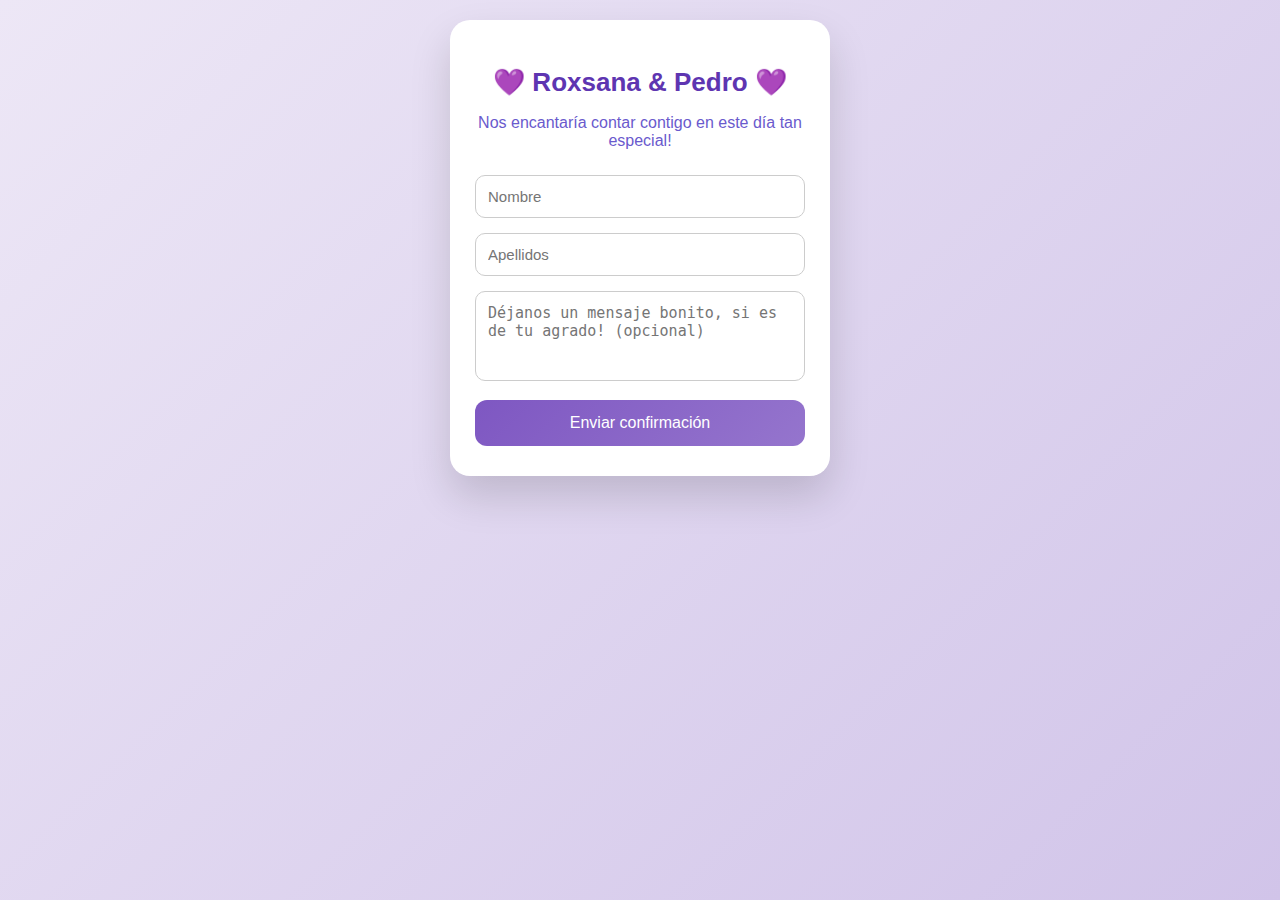
<file: index.html>
<!DOCTYPE html>
<html lang="es">
<head>
  <meta charset="UTF-8" />
  <meta name="viewport" content="width=device-width, initial-scale=1.0"/>
  <title>Roxsana & Pedro | Nuestra Boda</title>
  <link rel="stylesheet" href="./styles.css">
</head>
<body>

  <div class="container">
    <div class="card animate">
      <h1 class="couple-names">💜 Roxsana & Pedro 💜</h1>
      <p class="subtitle">Nos encantaría contar contigo en este día tan especial!</p>

      <input type="text" id="nombre" placeholder="Nombre">
      <input type="text" id="apellido" placeholder="Apellidos">

      <textarea id="mensaje" placeholder="Déjanos un mensaje bonito, si es de tu agrado! (opcional)"></textarea>

      <button id="enviar">Enviar confirmación</button>
    </div>
  </div>

  <div id="popup" class="popup hidden">
    <div class="popup-content">
      <h2>¡Gracias por acompañarnos! 💍</h2>
      <p>
        Gracias por confirmar tu presencia.<br>
        Será un honor compartir este día contigo.
        Te esperamos con muchas ansias💜.
      </p>
      <button onclick="cerrarPopup()">Cerrar</button>
    </div>
  </div>

  <script src="./script.js"></script>
</body>
</html>
</file>
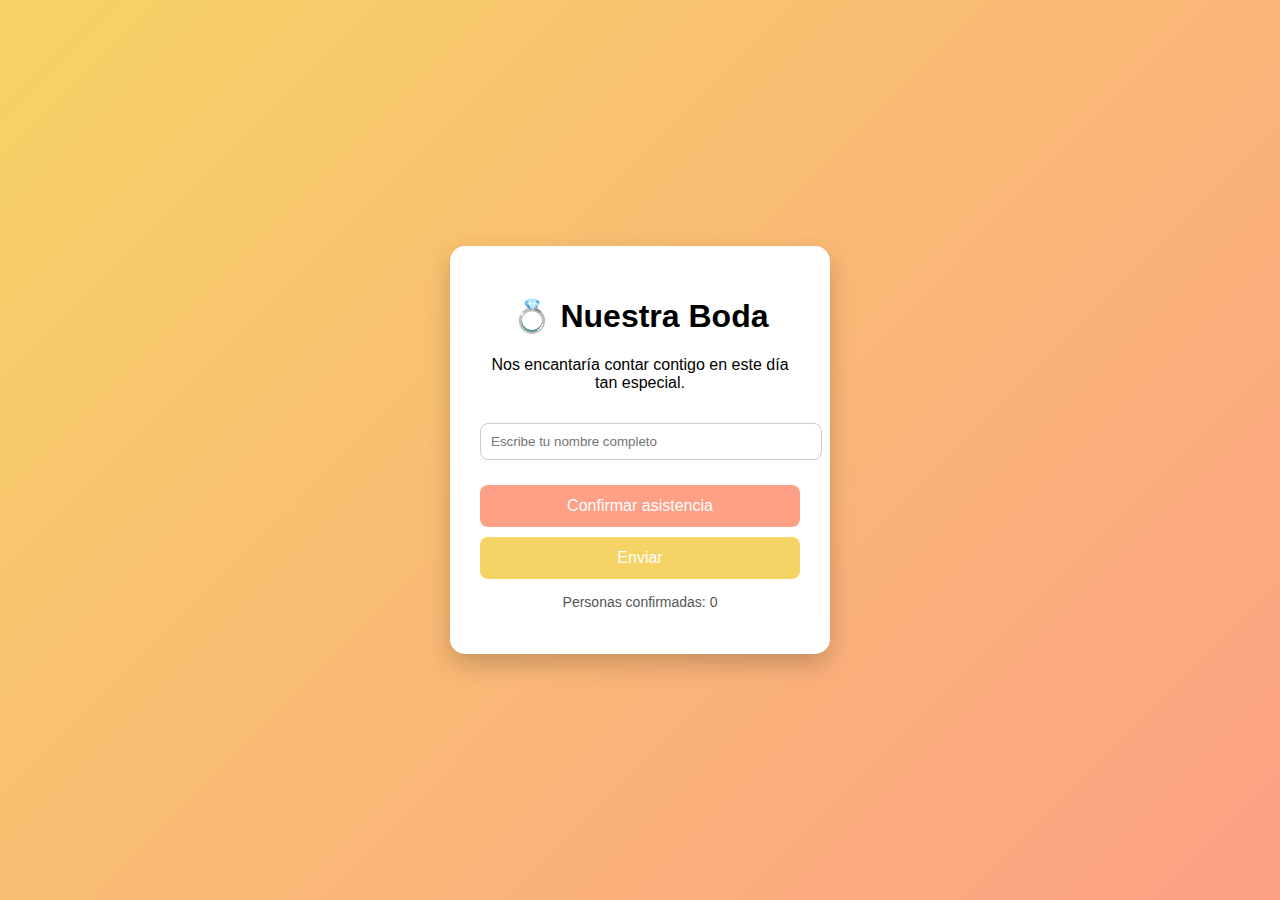
<file: confirmacion_boda/index.html>
<!DOCTYPE html>
<html lang="es">
<head>
    <meta charset="UTF-8">
    <title>Confirmación de Asistencia</title>
    <link rel="stylesheet" href="styles.css">
</head>
<body>
    <div class="card">
        <h1>💍 Nuestra Boda</h1>
        <p>Nos encantaría contar contigo en este día tan especial.</p>

        <input type="text" id="nombre" placeholder="Escribe tu nombre completo">

        <button id="confirmar">Confirmar asistencia</button>

        <button id="enviar" class="secondary">Enviar</button>

        <p id="contador">Personas confirmadas: <span>0</span></p>
    </div>

    <div id="popup" class="popup hidden">
        <div class="popup-content">
            <h2>¡Gracias!</h2>
            <p>Gracias por confirmar tu asistencia.<br>
            Los novios estarán felices de contar contigo 💖</p>
            <button onclick="cerrarPopup()">Cerrar</button>
        </div>
    </div>

    <script src="script.js"></script>
</body>
</html>
</file>
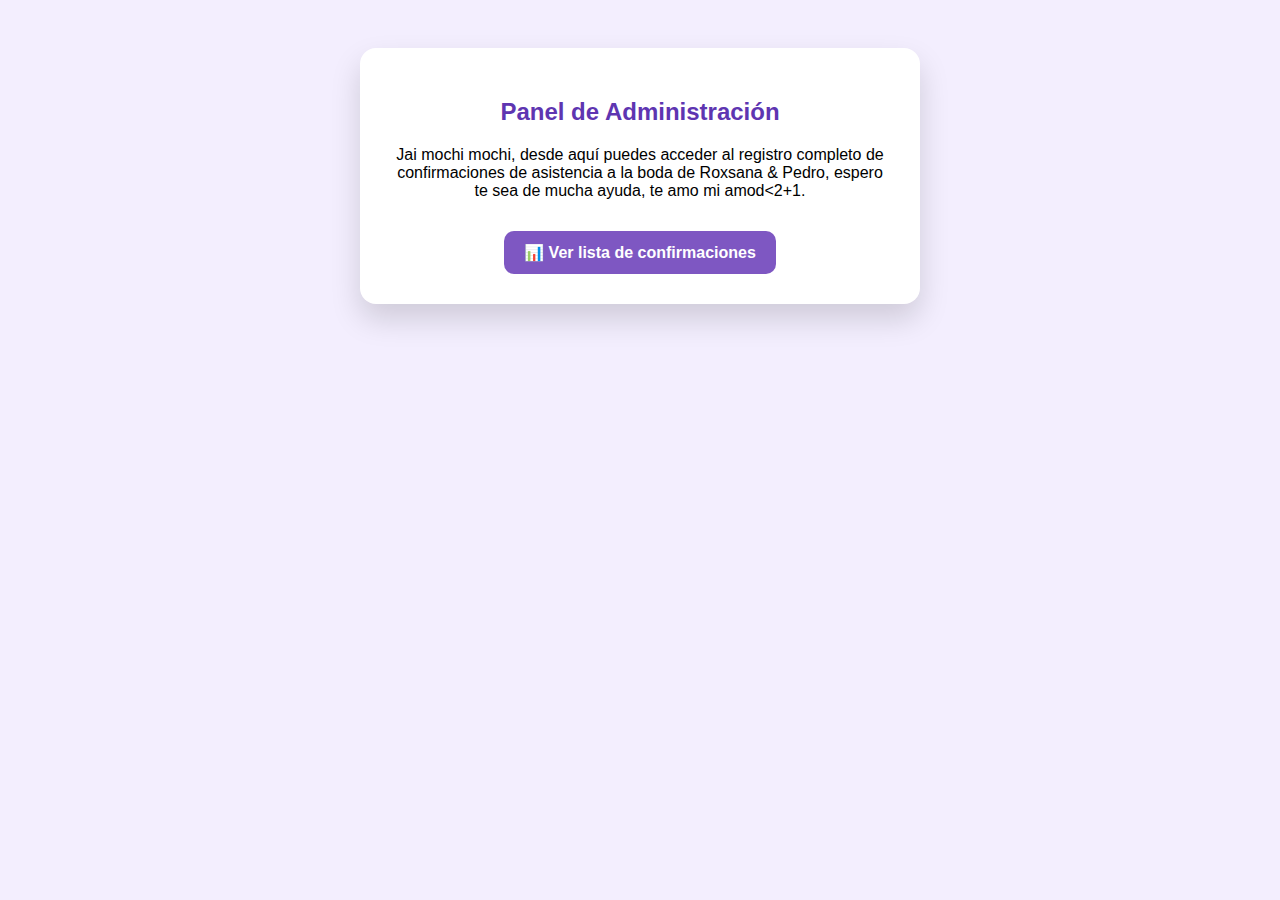
<file: admin.html>
<!DOCTYPE html>
<html lang="es">
<head>
  <meta charset="UTF-8">
  <title>Administración | Roxsana & Pedro</title>
  <style>
    body {
      font-family: 'Segoe UI', sans-serif;
      background: #f3eefe;
      padding: 40px;
    }

    .admin-card {
      background: white;
      max-width: 500px;
      margin: auto;
      padding: 30px;
      border-radius: 16px;
      box-shadow: 0 15px 30px rgba(0,0,0,0.15);
      text-align: center;
    }

    h2 {
      color: #5e35b1;
      margin-bottom: 20px;
    }

    a {
      display: inline-block;
      margin-top: 15px;
      padding: 12px 20px;
      background: #7e57c2;
      color: white;
      text-decoration: none;
      border-radius: 10px;
      font-weight: bold;
    }

    a:hover {
      background: #6a4dbf;
    }
  </style>
</head>
<body>

  <div class="admin-card">
    <h2>Panel de Administración</h2>

    <p>
      Jai mochi mochi, desde aquí puedes acceder al registro completo de confirmaciones
      de asistencia a la boda de Roxsana & Pedro, espero te sea de mucha ayuda, te amo
      mi amod<2+1.
    </p>

    <a href="https://docs.google.com/spreadsheets/d/1hyDvIG6Iz8zVrvOpfArT6W_hzScNzPOe3htbpYkUr-8/edit?usp=sharing" target="_blank">
      📊 Ver lista de confirmaciones
    </a>
  </div>

</body>
</html>
</file>
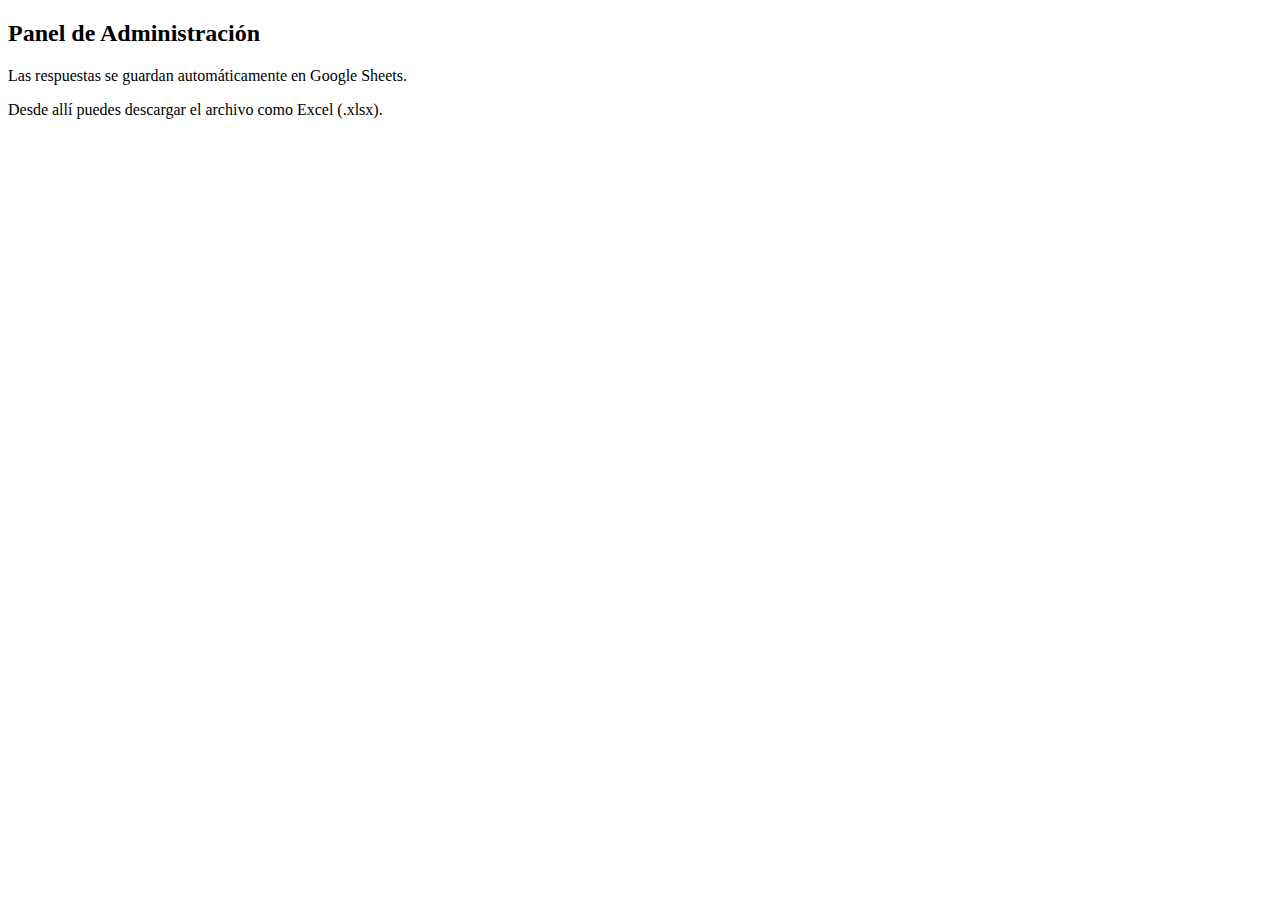
<file: confirmacion_boda/admin.html>
<!DOCTYPE html>
<html lang="es">
<head>
    <meta charset="UTF-8">
    <title>Admin - Confirmaciones</title>
</head>
<body>
    <h2>Panel de Administración</h2>
    <p>Las respuestas se guardan automáticamente en Google Sheets.</p>
    <p>Desde allí puedes descargar el archivo como Excel (.xlsx).</p>
</body>
</html>
</file>
<file: styles.css>
* {
  box-sizing: border-box;
}

body {
  margin: 0;
  font-family: 'Segoe UI', sans-serif;
  background: linear-gradient(135deg, #ede7f6, #d1c4e9);
  min-height: 100vh;
}

.container {
  display: flex;
  justify-content: center;
  align-items: center;
  padding: 20px;
}

.card {
  background: white;
  width: 100%;
  max-width: 380px;
  padding: 30px 25px;
  border-radius: 20px;
  box-shadow: 0 20px 40px rgba(0,0,0,0.15);
  text-align: center;
}

h1 {
  color: #5e35b1;
  margin-bottom: 10px;
}

.subtitle {
  color: #6a5acd;
  margin-bottom: 25px;
}

input, textarea {
  width: 100%;
  padding: 12px;
  margin-bottom: 15px;
  border-radius: 10px;
  border: 1px solid #ccc;
  font-size: 15px;
}

textarea {
  resize: none;
  height: 90px;
}

button {
  width: 100%;
  padding: 14px;
  border: none;
  border-radius: 12px;
  font-size: 16px;
  background: linear-gradient(135deg, #7e57c2, #9575cd);
  color: white;
  cursor: pointer;
  transition: transform 0.2s ease, box-shadow 0.2s ease;
}

button:hover {
  transform: translateY(-2px);
  box-shadow: 0 10px 20px rgba(0,0,0,0.2);
}

.animate {
  animation: fadeUp 1s ease;
}

@keyframes fadeUp {
  from { opacity: 0; transform: translateY(30px); }
  to { opacity: 1; transform: translateY(0); }
}

.popup {
  position: fixed;
  top: 0; left: 0;
  width: 100%;
  height: 100%;
  background: rgba(0,0,0,0.5);
  display: flex;
  justify-content: center;
  align-items: center;
}

.popup-content {
  background: white;
  padding: 30px;
  border-radius: 20px;
  text-align: center;
  width: 85%;
  max-width: 320px;
}

.popup-content h2 {
  color: #5e35b1;
}

.hidden {
  display: none;
}
.couple-names {
  white-space: nowrap;
  font-size: 26px;
  color: #5e35b1;
  margin-bottom: 10px;
}
</file>
<file: confirmacion_boda/styles.css>
body {
    font-family: 'Segoe UI', sans-serif;
    background: linear-gradient(135deg, #f6d365, #fda085);
    display: flex;
    justify-content: center;
    align-items: center;
    height: 100vh;
    margin: 0;
}

.card {
    background: white;
    padding: 30px;
    border-radius: 15px;
    text-align: center;
    width: 320px;
    box-shadow: 0 10px 25px rgba(0,0,0,0.2);
}

input {
    width: 100%;
    padding: 10px;
    margin: 15px 0;
    border-radius: 8px;
    border: 1px solid #ccc;
}

button {
    width: 100%;
    padding: 12px;
    border: none;
    border-radius: 8px;
    font-size: 16px;
    cursor: pointer;
    background: #fda085;
    color: white;
    margin-top: 10px;
}

button.secondary {
    background: #f6d365;
}

#contador {
    margin-top: 15px;
    font-size: 14px;
    color: #555;
}

.popup {
    position: fixed;
    top: 0; left: 0;
    width: 100%; height: 100%;
    background: rgba(0,0,0,0.5);
    display: flex;
    justify-content: center;
    align-items: center;
}

.popup-content {
    background: white;
    padding: 25px;
    border-radius: 12px;
    text-align: center;
    width: 280px;
}

.hidden {
    display: none;
}
</file>
